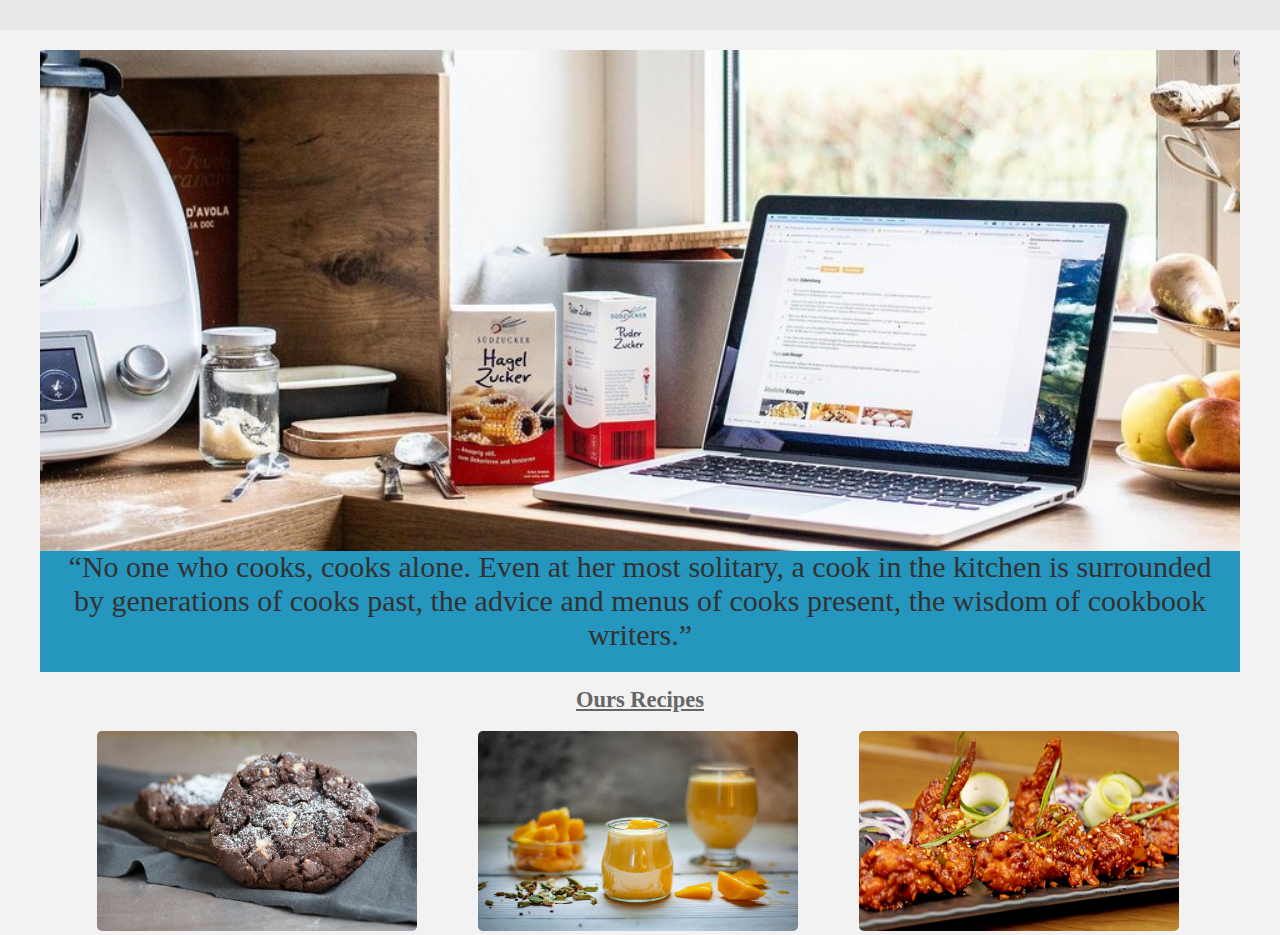
<file: index.html>
<!DOCTYPE html>
<html lang="en">
  <head>
    <meta charset="UTF-8" />
    <meta http-equiv="X-UA-Compatible" content="IE=edge" />
    <meta name="viewport" content="width=device-width, initial-scale=1.0" />
    <link rel="stylesheet" href="./css/style.css" />
    <title>recipes</title>
  </head>
  <body>
    <div class="bg-color"></div>
    <div class="main">
      <img
        src="./images/rsz_1banner2.jpg "
        alt="computer on desk in the kitchen"
        class="banner-img"
      />

      <p class="banner-text">
        “No one who cooks, cooks alone. Even at her most solitary, a cook in the
        kitchen is surrounded by generations of cooks past, the advice and menus
        of cooks present, the wisdom of cookbook writers.”
      </p>
      <h2 class="recipes">Ours Recipes</h2>
      <div class="test">
        <a href="./chocolate_cookies.html"
          ><img src="./images/cookies-grand.jpg" alt="" class="recipes-img"
        /></a>

        <!-- <p class="recipes-descrpition">Lorem consectetur adipisicing elit.</p> -->

        <a href="./mango_lemonade.html"
          ><img src="./images/mango-img-grang.jpg" alt="" class="recipes-img"
        /></a>

        <a href="./Chicken_Wings.html"
          ><img src="./images/rsz_chicken1.png" alt="" class="recipes-img"
        /></a>

        <!-- <p class="recipes-descrpition">Lorem consectetur adipisicing elit.</p> -->
      </div>
    </div>
    <!-- <div class="bg-color"></div> -->
  </body>
</html>
</file>
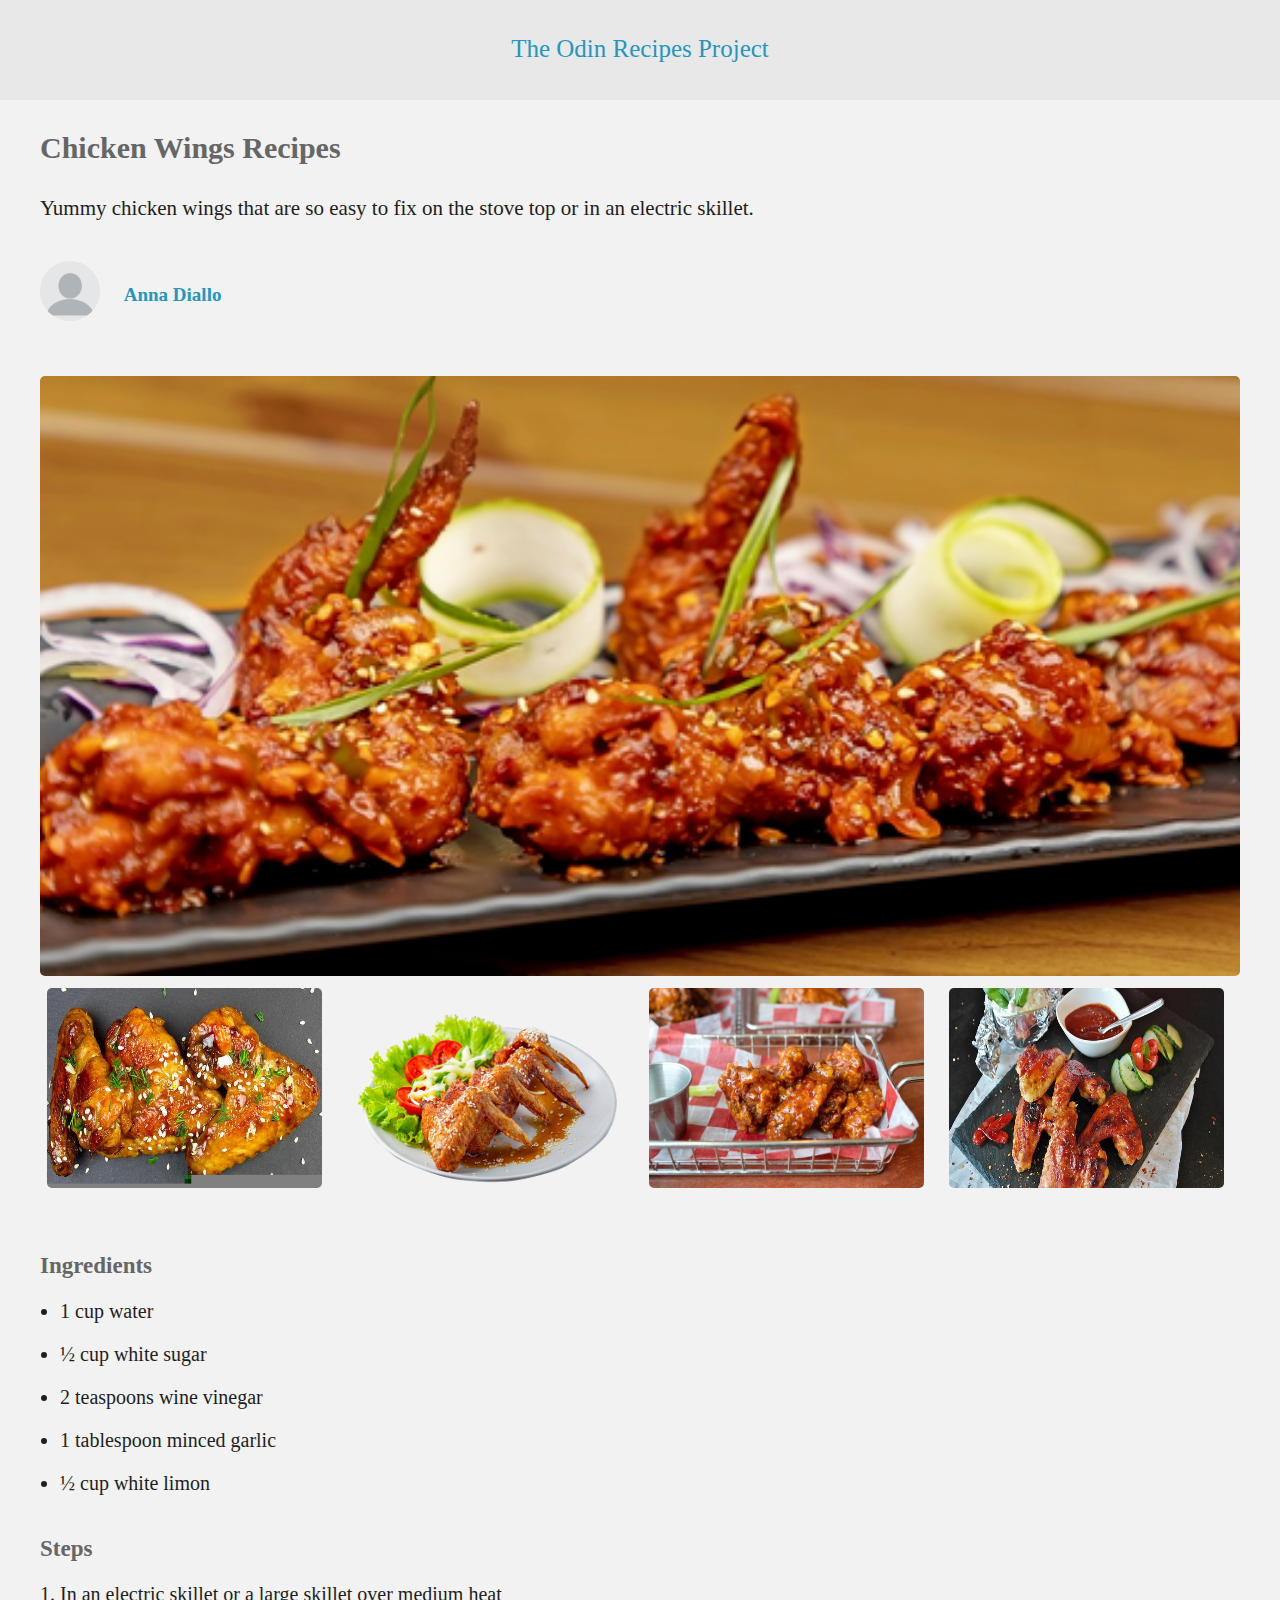
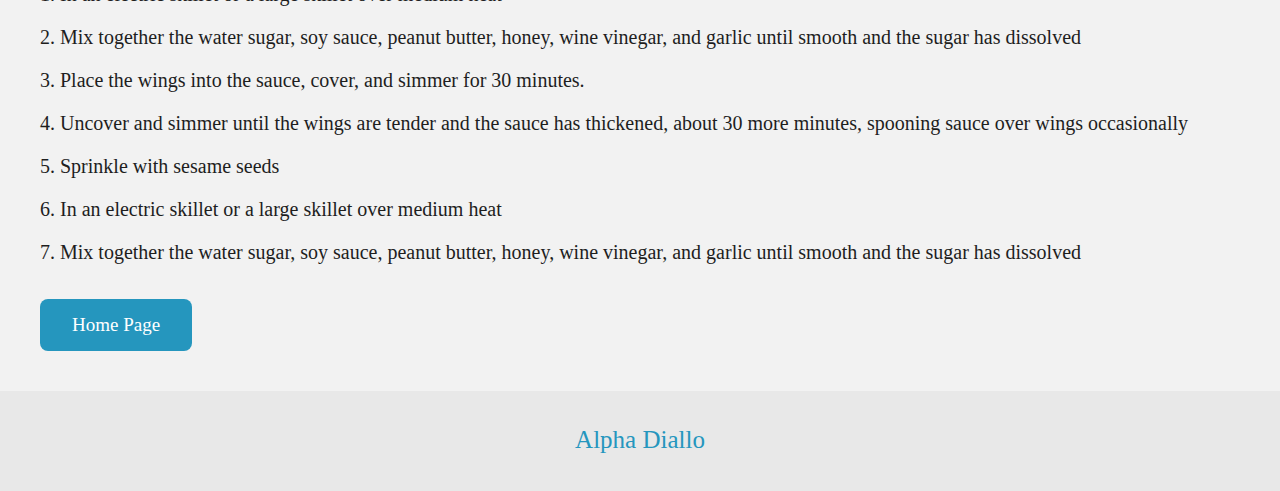
<file: Chicken_Wings.html>
<!DOCTYPE html>
<html lang="en">
  <head>
    <meta charset="UTF-8" />
    <meta http-equiv="X-UA-Compatible" content="IE=edge" />
    <meta name="viewport" content="width=device-width, initial-scale=1.0" />
    <link rel="stylesheet" href="./css/recipes.css" />
    <title>Chicken Wings</title>
  </head>
  <body>
    <div class="bg-color">
      <p class="tag">The Odin Recipes Project</p>
    </div>
    <div class="main">
      <h1>Chicken Wings Recipes</h1>
      <p>
        Yummy chicken wings that are so easy to fix on the stove top or in an
        electric skillet.
      </p>

      <div class="author">
        <img
          src="./images/profile.png"
          alt="profile image"
          class="author-image"
        />
        <span class="author-name">Anna Diallo</span>
      </div>

      <img src="./images/rsz_chicken1.png" alt="" class="recipe-grand-image" />
      <div class="small-recipe-images">
        <img src="./images/wings1.jpg" alt="" class="small-image-recipe" />
        <img src="./images/wings2.png" alt="" class="small-image-recipe" />
        <img src="./images/wings3.jpg" alt="" class="small-image-recipe" />
        <img src="./images/wings4.jpg" alt="" class="small-image-recipe" />
      </div>
      <div class="ingredients">
        <h2>Ingredients</h2>
        <ul>
          <li class="ingredients-detail">1 cup water</li>

          <li class="ingredients-detail">½ cup white sugar</li>

          <li class="ingredients-detail">2 teaspoons wine vinegar</li>

          <li class="ingredients-detail">1 tablespoon minced garlic</li>

          <li class="ingredients-detail">½ cup white limon</li>
        </ul>
      </div>

      <h2>Steps</h2>

      <ol>
        <li class="directive-description">
          In an electric skillet or a large skillet over medium heat
        </li>

        <li class="directive-description">
          Mix together the water sugar, soy sauce, peanut butter, honey, wine
          vinegar, and garlic until smooth and the sugar has dissolved
        </li>

        <li class="directive-description">
          Place the wings into the sauce, cover, and simmer for 30 minutes.
        </li>

        <li class="directive-description">
          Uncover and simmer until the wings are tender and the sauce has
          thickened, about 30 more minutes, spooning sauce over wings
          occasionally
        </li>

        <li class="directive-description">Sprinkle with sesame seeds</li>

        <li class="directive-description">
          In an electric skillet or a large skillet over medium heat
        </li>

        <li class="directive-description last">
          Mix together the water sugar, soy sauce, peanut butter, honey, wine
          vinegar, and garlic until smooth and the sugar has dissolved
        </li>
      </ol>
      <a href="./index.html" class="homepage">Home Page</a>
    </div>

    <div class="bg-color"><p class="tag">Alpha Diallo</p></div>
  </body>
</html>
</file>
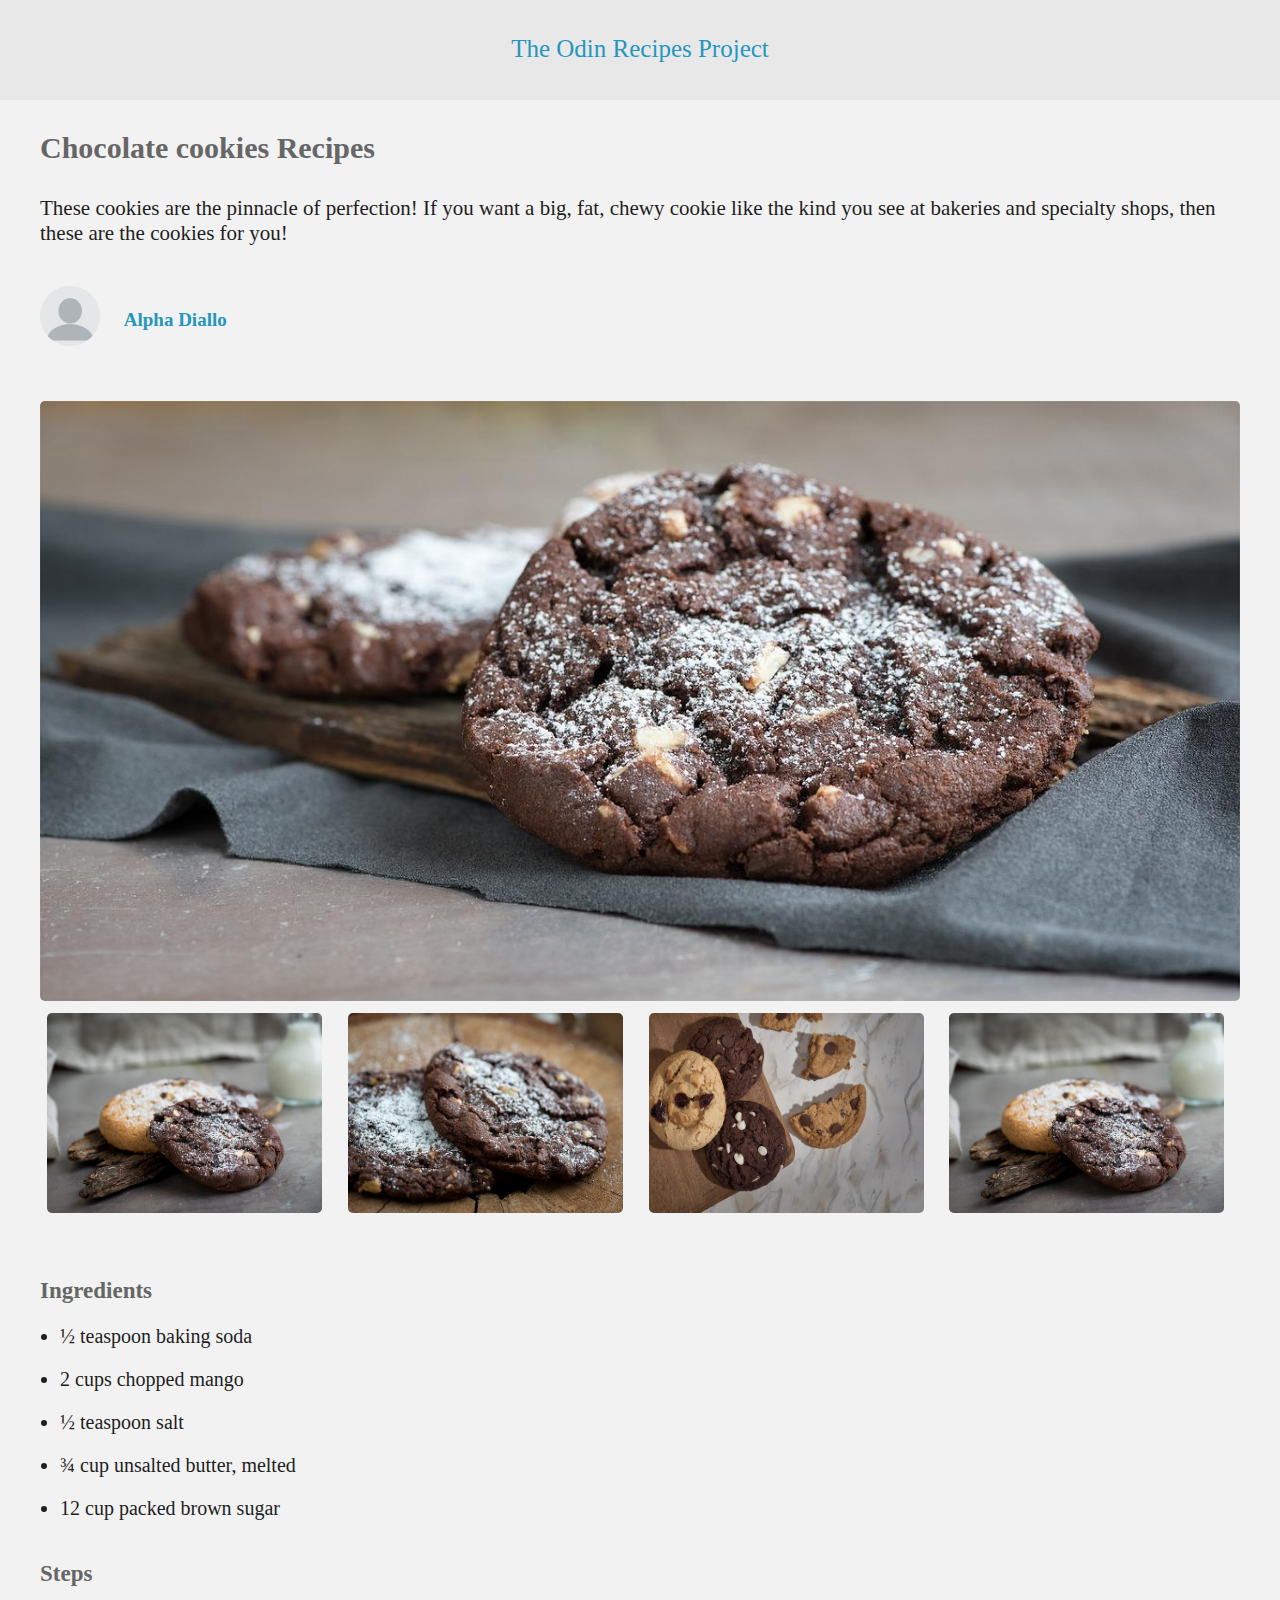
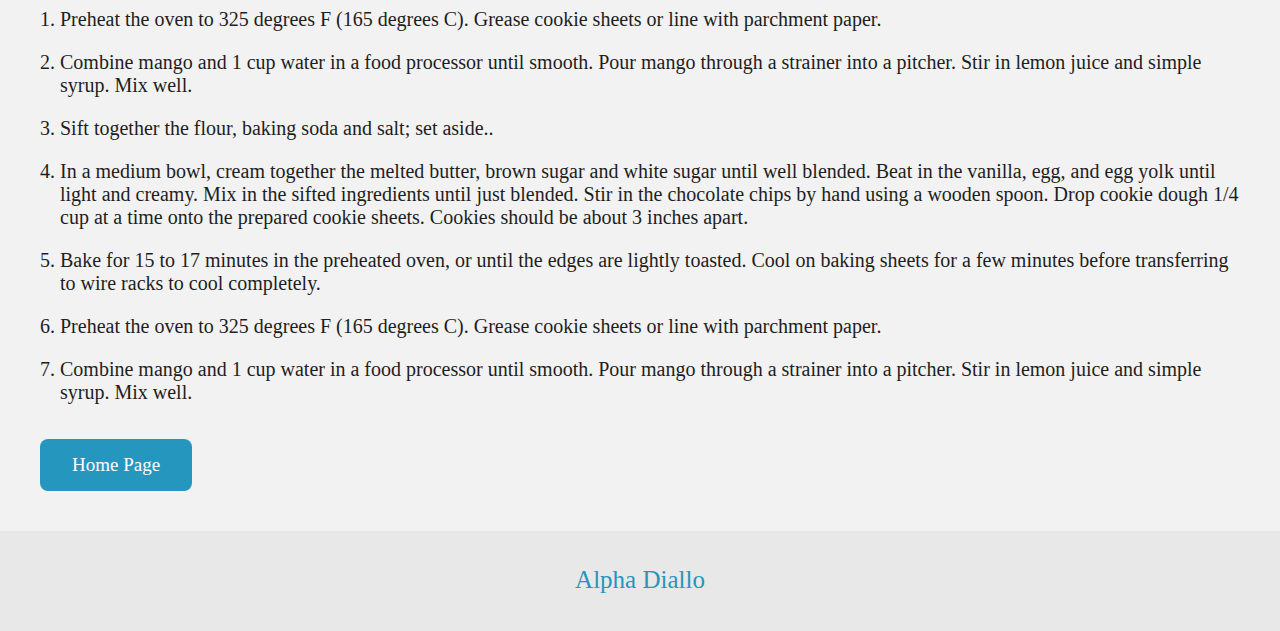
<file: chocolate_cookies.html>
<!DOCTYPE html>
<html lang="en">
  <head>
    <meta charset="UTF-8" />
    <meta http-equiv="X-UA-Compatible" content="IE=edge" />
    <meta name="viewport" content="width=device-width, initial-scale=1.0" />
    <link rel="stylesheet" href="./css/recipes.css" />
    <title>Chocolate cookies</title>
  </head>
  <body>
    <div class="bg-color">
      <p class="tag">The Odin Recipes Project</p>
    </div>
    <div class="main">
      <h1>Chocolate cookies Recipes</h1>
      <p>
        These cookies are the pinnacle of perfection! If you want a big, fat,
        chewy cookie like the kind you see at bakeries and specialty shops, then
        these are the cookies for you!
      </p>

      <div class="author">
        <img
          src="./images/profile.png"
          alt="profile image"
          class="author-image"
        />
        <span class="author-name">Alpha Diallo</span>
      </div>

      <img src="./images/cookies-grand.jpg" alt="" class="recipe-grand-image" />
      <div class="small-recipe-images">
        <img src="./images/cookies1.jpg" alt="" class="small-image-recipe" />
        <img src="./images/cookies2.jpg" alt="" class="small-image-recipe" />
        <img src="./images/cookies4.jpg" alt="" class="small-image-recipe" />
        <img src="./images/cookies1.jpg" alt="" class="small-image-recipe" />
      </div>
      <div class="ingredients">
        <h2>Ingredients</h2>
        <ul>
          <li class="ingredients-detail">½ teaspoon baking soda</li>

          <li class="ingredients-detail">2 cups chopped mango</li>

          <li class="ingredients-detail">½ teaspoon salt</li>

          <li class="ingredients-detail">¾ cup unsalted butter, melted</li>

          <li class="ingredients-detail">12 cup packed brown sugar</li>
        </ul>
      </div>

      <h2>Steps</h2>

      <ol>
        <li class="directive-description">
          Preheat the oven to 325 degrees F (165 degrees C). Grease cookie
          sheets or line with parchment paper.
        </li>

        <li class="directive-description">
          Combine mango and 1 cup water in a food processor until smooth. Pour
          mango through a strainer into a pitcher. Stir in lemon juice and
          simple syrup. Mix well.
        </li>

        <li class="directive-description">
          Sift together the flour, baking soda and salt; set aside..
        </li>

        <li class="directive-description">
          In a medium bowl, cream together the melted butter, brown sugar and
          white sugar until well blended. Beat in the vanilla, egg, and egg yolk
          until light and creamy. Mix in the sifted ingredients until just
          blended. Stir in the chocolate chips by hand using a wooden spoon.
          Drop cookie dough 1/4 cup at a time onto the prepared cookie sheets.
          Cookies should be about 3 inches apart.
        </li>

        <li class="directive-description">
          Bake for 15 to 17 minutes in the preheated oven, or until the edges
          are lightly toasted. Cool on baking sheets for a few minutes before
          transferring to wire racks to cool completely.
        </li>
        <li class="directive-description">
          Preheat the oven to 325 degrees F (165 degrees C). Grease cookie
          sheets or line with parchment paper.
        </li>

        <li class="directive-description">
          Combine mango and 1 cup water in a food processor until smooth. Pour
          mango through a strainer into a pitcher. Stir in lemon juice and
          simple syrup. Mix well.
        </li>
      </ol>
      <a href="./index.html" class="homepage">Home Page</a>
    </div>

    <div class="bg-color"><p class="tag">Alpha Diallo</p></div>
  </body>
</html>
</file>
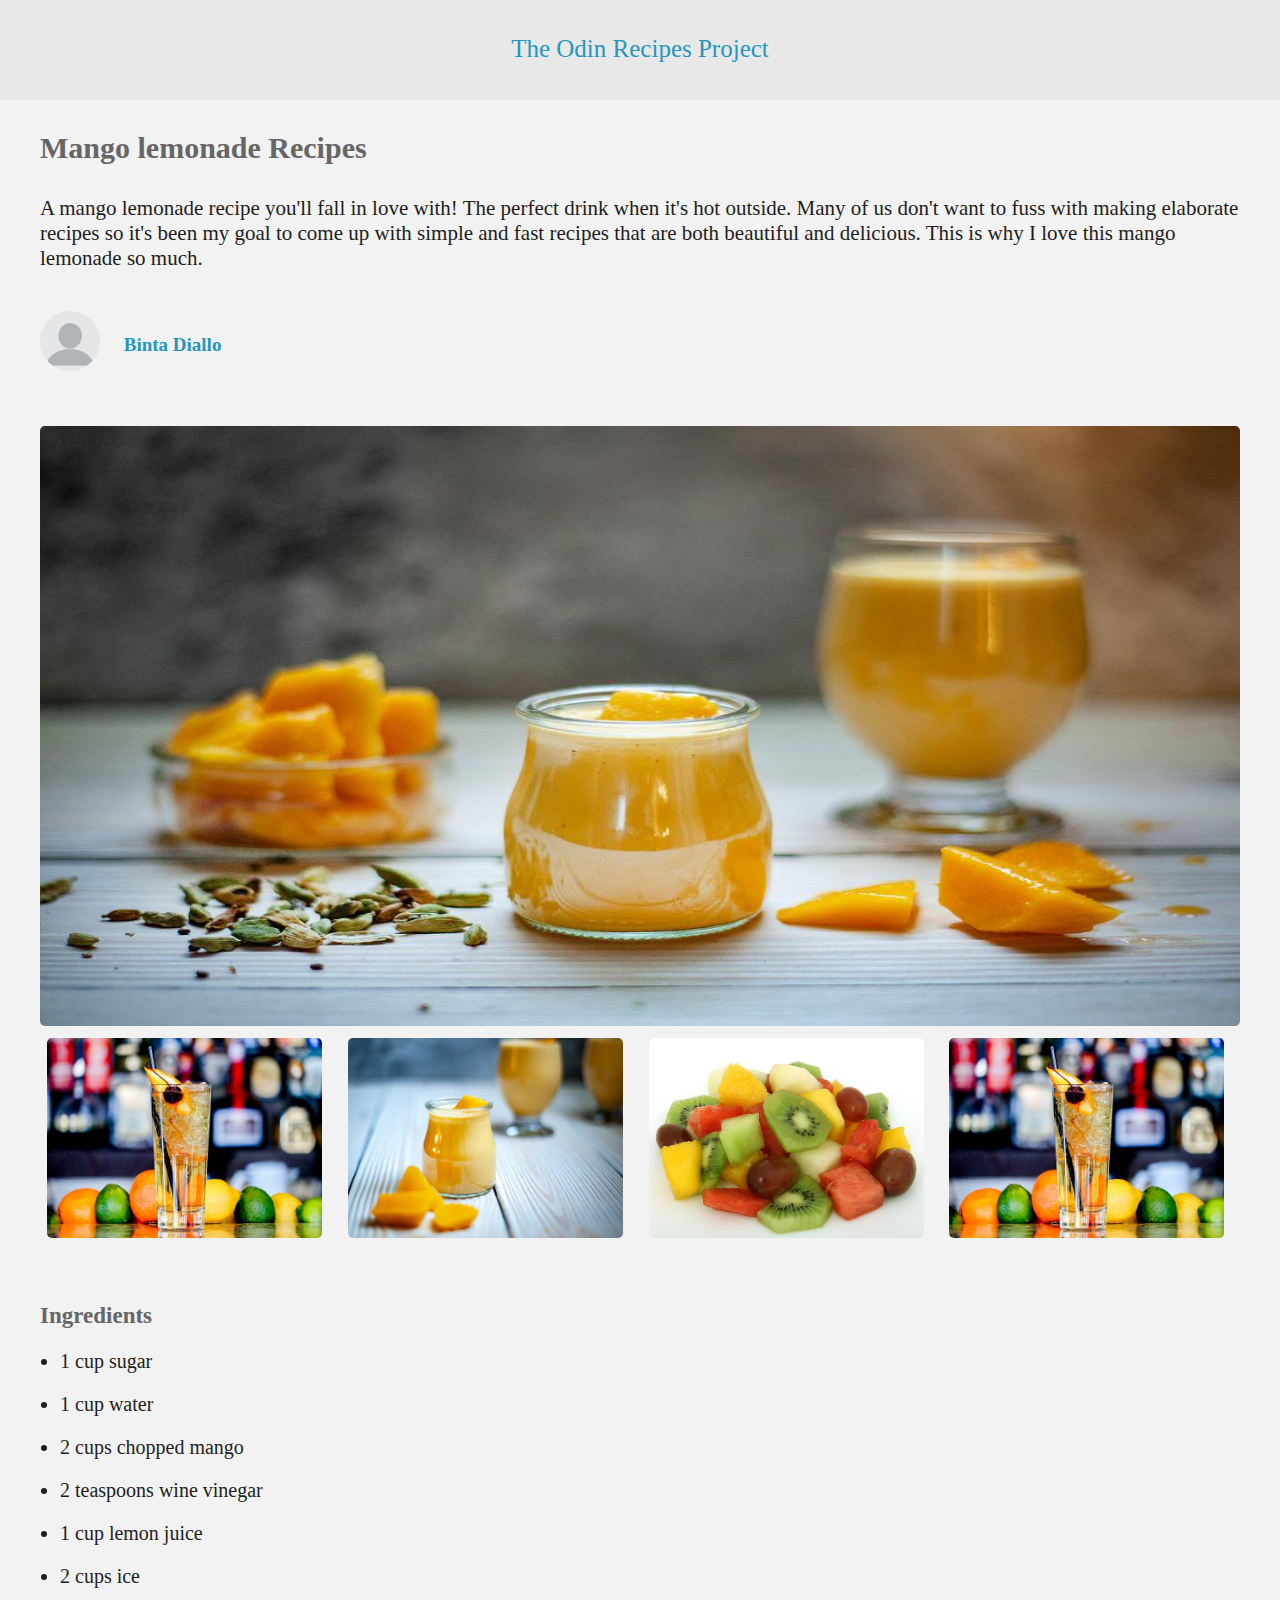
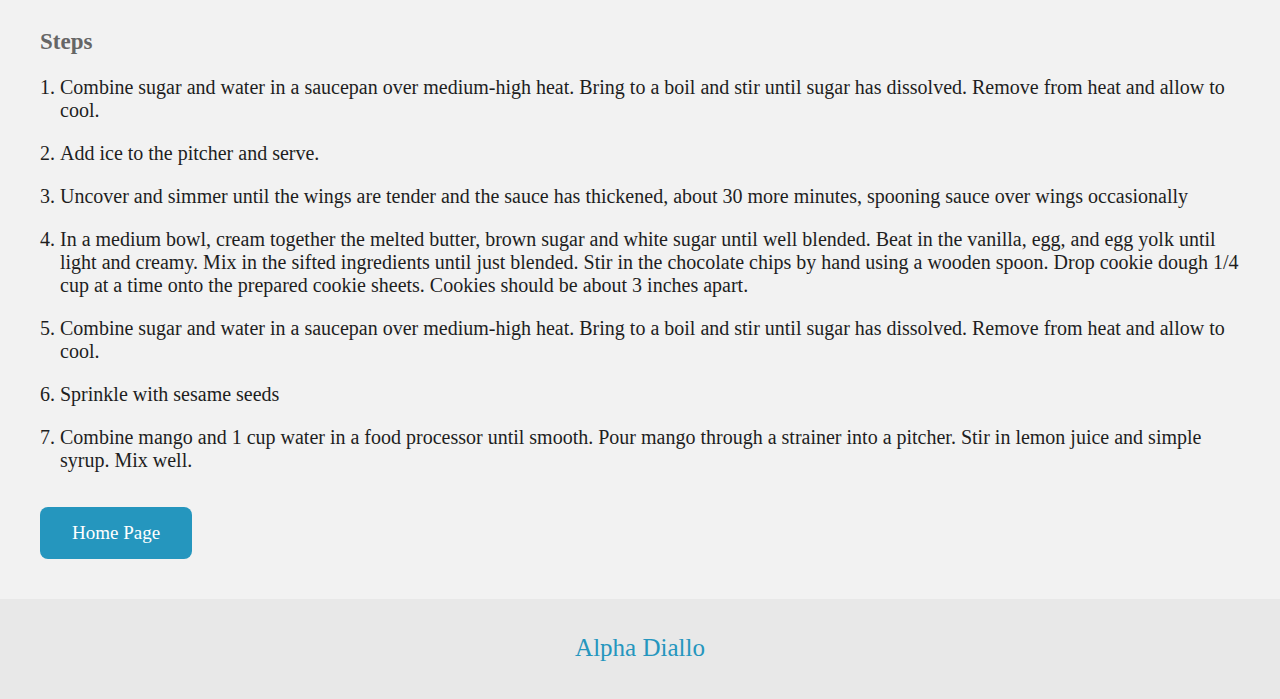
<file: mango_lemonade.html>
<!DOCTYPE html>
<html lang="en">
  <head>
    <meta charset="UTF-8" />
    <meta http-equiv="X-UA-Compatible" content="IE=edge" />
    <meta name="viewport" content="width=device-width, initial-scale=1.0" />
    <link rel="stylesheet" href="./css/recipes.css" />
    <title>Mango lemonade</title>
  </head>
  <body>
    <div class="bg-color">
      <p class="tag">The Odin Recipes Project</p>
    </div>
    <div class="main">
      <h1>Mango lemonade Recipes</h1>
      <p>
        A mango lemonade recipe you'll fall in love with! The perfect drink when
      it's hot outside. Many of us don't want to fuss with making elaborate
      recipes so it's been my goal to come up with simple and fast recipes that
      are both beautiful and delicious. This is why I love this mango lemonade
      so much.
      </p>

      <div class="author">
        <img
          src="./images/profile.png"
          alt="profile image"
          class="author-image"
        />
        <span class="author-name">Binta Diallo</span>
      </div>

      <img src="./images/mango-img-grang.jpg" alt="" class="recipe-grand-image" />
      <div class="small-recipe-images">
        <img src="./images/mango1.jpg" alt="" class="small-image-recipe" />
        <img src="./images/mango2.jpg" alt="" class="small-image-recipe" />
        <img src="./images/mango3.jpg" alt="" class="small-image-recipe" />
        <img src="./images/mango1.jpg" alt="" class="small-image-recipe" />
      </div>
      <div class="ingredients">
        <h2>Ingredients</h2>
        <ul>
          <li class="ingredients-detail">1 cup sugar</li>

          <li class="ingredients-detail">1 cup water</li>

          <li class="ingredients-detail">2 cups chopped mango</li>

          <li class="ingredients-detail">2 teaspoons wine vinegar</li>

          <li class="ingredients-detail">1 cup lemon juice</li>
          <li class="ingredients-detail">2 cups ice</li>
        </ul>
      </div>

      <h2>Steps</h2>

      <ol>
        <li class="directive-description">
          Combine sugar and water in a saucepan over medium-high heat. Bring to a
        boil and stir until sugar has dissolved. Remove from heat and allow to
        cool.

        </li>

        <li class="directive-description">
         
      Add ice to the pitcher and serve.
        </li>

        <li class="directive-description">
          Uncover and simmer until the wings are tender and the sauce has
        thickened, about 30 more minutes, spooning sauce over wings occasionally
      </li>
        </li>

        <li class="directive-description">
          In a medium bowl, cream together the melted butter, brown sugar and
          white sugar until well blended. Beat in the vanilla, egg, and egg yolk
          until light and creamy. Mix in the sifted ingredients until just
          blended. Stir in the chocolate chips by hand using a wooden spoon.
          Drop cookie dough 1/4 cup at a time onto the prepared cookie sheets.
          Cookies should be about 3 inches apart.
        </li>

        <li class="directive-description">
      Combine sugar and water in a saucepan over medium-high heat. Bring to a
        boil and stir until sugar has dissolved. Remove from heat and allow to
        cool.
        </li>
        <li class="directive-description">
          Sprinkle with sesame seeds
        </li>

        <li class="directive-description">
          Combine mango and 1 cup water in a food processor until smooth. Pour
          mango through a strainer into a pitcher. Stir in lemon juice and
          simple syrup. Mix well.
        </li>
      </ol>
      <a href="./index.html" class="homepage">Home Page</a>
    </div>

    <div class="bg-color"><p class="tag">Alpha Diallo</p></div>
  </body>
</html>
</file>
<file: css/style.css>
* {
  margin: 0;
  padding: 0;
  box-sizing: border-box;
}

body {
  font-size: 15px;
  font-family: Georgia, serif;
  color: #323232;
  background: #f2f2f2;
}

.main {
  margin: 0 auto;
  max-width: 1200px;
}

h2 {
  font-family: Georgia, serif;
  color: #666666;
  margin: 15px 0 10px;
  text-align: center;
  text-decoration: underline;
}

img {
  display: inline-block;
  height: auto;
  width: 200px;
}

.bg-color {
  background: #e8e8e8;
  height: 30px;
  width: 100%;
}

.banner-img {
  margin: 20px 0 0px;
  height: auto;
  width: 100%;
}

.banner-text {
  background-color: rgb(37, 150, 190);
  padding: 20px;
  margin-top: -25px;
  font-size: 30px;
  text-align: center;
}

.test {
  display: inline-block;
  width: 100%;
}

.recipes-img {
  border-radius: 5px;
  margin: 8px 0px 0 57px;
  transition: transform 0.2s;
  height: 200px;
  width: 320px;
}

.recipes-img:hover {
  transform: scale(1.1);

  /* height: 200px;
  width: 300px; */
}

.recipes-descrpition {
  padding-top: 10px;
  font-size: 21px;
}
</file>
<file: css/recipes.css>
* {
  margin: 0;
  padding: 0;
  box-sizing: border-box;
}

body {
  font-size: 15px;
  font-family: Georgia, serif;
  color: rgb(30, 30, 30);
  background: #f2f2f2;
}

.main {
  margin: 0 auto;
  max-width: 1200px;
}

img {
  display: inline-block;
  height: auto;
  width: 200px;
}

.bg-color {
  color: #666666;
  background: #e8e8e8;
  height: 100px;
  width: 100%;
}

.tag {
  color: rgb(37, 150, 190);
  text-align: center;
  font-size: 25px;
  padding-top: 35px;
}

h1,
h2,
h3 {
  font-family: Georgia, serif;
  color: #666666;
  margin: 21px 0;
}

h1 {
  font-size: 30px;
  padding: 10px 0;
}

h2 {
  font-size: 23px;
}

p {
  font-size: 21px;
  padding-bottom: 20px;
}

.author {
  padding: 10px 0;
  margin-top: 10px;
  width: 400px;
}

.author-image {
  border-radius: 50%;

  margin-bottom: -20px;
  width: 60px;
}

span.author-name {
  color: rgb(37, 150, 190);
  display: inline-block;
  font-size: 19px;
  font-weight: bold;
  margin-left: 20px;
}

.recipe-grand-image {
  border: none;
  border-radius: 5px;
  margin: 60px 0 0 0;
  height: 600px;
  width: 100%;
}

.small-image-recipe {
  margin: 8px 15px 0 7px;
  border-radius: 5px;
  transition: transform 0.2s;
  height: 200px;
  width: 275px;
}

.small-image-recipe:hover {
  transform: scale(1.1);
}

ul,
ol {
  margin: 5px 0 15px;
  padding: 0;
}

li.ingredients-detail,
li.directive-description {
  padding: 0 0 20px 0px;
  margin-left: 20px;
  font-size: 20px;
}

.ingredients > h2 {
  padding-top: 40px;
}

a.homepage {
  background-color: rgb(37, 150, 190);
  border: none;
  border-radius: 8px;
  color: white;
  padding: 15px 32px;
  margin-bottom: 40px;
  text-align: center;
  text-decoration: none;
  display: inline-block;
  font-size: 19px;
}

a.homepage:hover {
  background-color: #5e5cf0;
}
</file>
